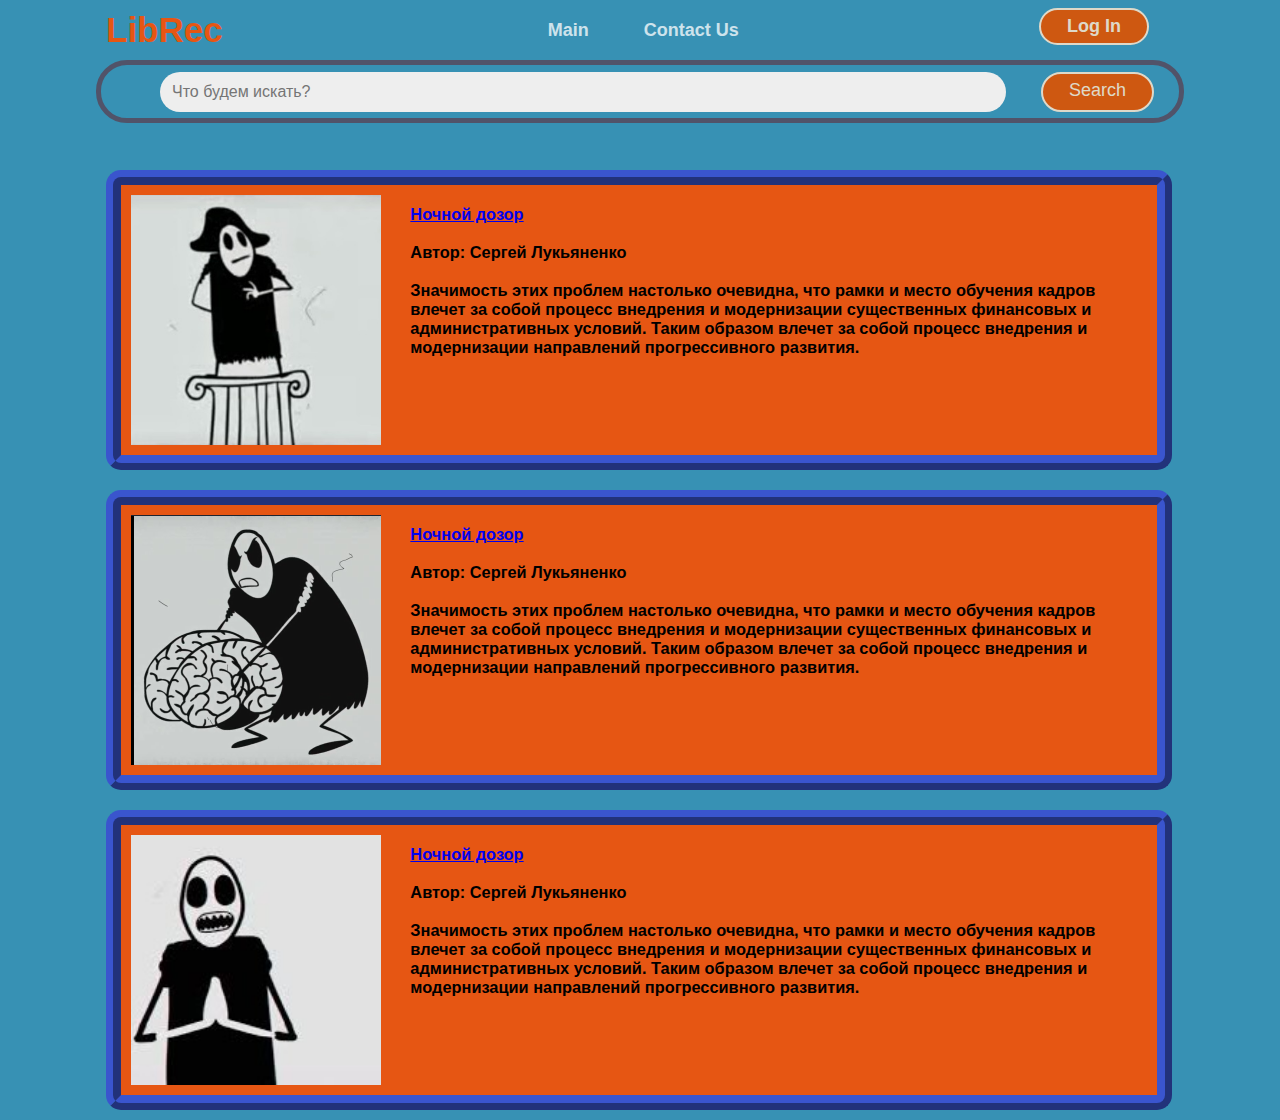
<file: index.html>
<!DOCTYPE html>
<html lang="en">
<head>
    <meta charset="UTF-8">
    <meta http-equiv="X-UA-Compatible" content="IE=edge">
    <meta name="viewport" content="width=device-width, initial-scale=1.0">
    <link rel="preconnect" href="https://fonts.gstatic.com">
    <link href="https://fonts.googleapis.com/css2?family=Montserrat:wght@400;500;600;700&display=swap" rel="stylesheet">
    <link rel="stylesheet" href="main.css">
    <link rel="shortcut icon" href="img/book.png" type="image/png">
    <title>LibRec</title>
</head>
<body>
<!----------------- Header ------------------->
<header class="header">
        <div class="container">
                <div class="header__inner">
                    <div class="header__logo">
                        <b>LibRec</b>
                    </div>
                    <nav class="nav">

                        <div id="Contact_us">
                            <p class="window__add-h">gmail:sobaka@email.com<br>phone:666-666<br>Напишите ваше сообщение</p>
                            <textarea name="review__text" cols="20" rows="4" class="window__add-text" placeholder="Сообщение"></textarea>
                            <div class="window__button__container">
                                <a class="window__link" href=""><button class="window__add-button--cancel">Отменить</button></a>
                                <a class="window__link" href=""><button class="window__add-button">Отправить</button></a>
                            </div>
                        </div>  

                        <a class="nav__link" href="#">Main</a>
                        <a class="nav__link" href="#Contact_us">Contact us</a>
                    </nav>
                    <div class="nav">
                        <a href="#" class="sing_in">Log in</a>
                    </div>
                </div>
                <div class="searcher">
                    <input type="text" size="50" placeholder="Что будем искать?" class="search_bar">
                    <a class="search_button" href="#">Search</a>
                </div>    
        </div>
</header>
<!-----------------Recipe List ------------------->
<div class="container">
       <div class="recipes">
        <!--------------1-------------->
        <div class="recipe_list">
            <div class="book_img">
                <img class="img_cover" src="img/mr-freeman.jpg" alt="edit">
            </div>
            <div class="recipe">
                <h3><a href="file:///home/slav_kut/%D0%A0%D0%B0%D0%B1%D0%BE%D1%87%D0%B8%D0%B9%20%D1%81%D1%82%D0%BE%D0%BB/TUSUR/TUSUR_K2/Semak_2/Prog_methods/Programming%20methods%20and%20technologies/page.html">Ночной дозор</a>
                    <br><br>Автор: Сергей Лукьяненко<br><br>
                        Значимость этих проблем настолько очевидна, что рамки и место обучения кадров влечет за собой
                        процесс внедрения и модернизации существенных финансовых и административных условий.
                        Таким образом влечет за собой процесс внедрения и модернизации направлений прогрессивного развития. </h3>
            </div>
        </div>
        <!--------------2-------------->
        <div class="recipe_list">
            <div class="book_img">
                <img class="img_cover" src="img/freeman.png" alt="edit">
            </div>
            <div class="recipe">
                <h3><a href="file:///home/slav_kut/%D0%A0%D0%B0%D0%B1%D0%BE%D1%87%D0%B8%D0%B9%20%D1%81%D1%82%D0%BE%D0%BB/TUSUR/TUSUR_K2/Semak_2/Prog_methods/Programming%20methods%20and%20technologies/page.html">Ночной дозор</a>
                    <br><br>Автор: Сергей Лукьяненко<br><br>
                            Значимость этих проблем настолько очевидна, что рамки и место обучения кадров влечет за собой
                            процесс внедрения и модернизации существенных финансовых и административных условий.
                            Таким образом влечет за собой процесс внедрения и модернизации направлений прогрессивного развития. </h3>
            </div>
        </div>
            <!--------------3-------------->
        <div class="recipe_list">
            <div class="book_img">
                <img class="img_cover" src="img/freeman_1.jpeg" alt="edit">
            </div>
            <div class="recipe">
                <h3><a href="file:///home/slav_kut/%D0%A0%D0%B0%D0%B1%D0%BE%D1%87%D0%B8%D0%B9%20%D1%81%D1%82%D0%BE%D0%BB/TUSUR/TUSUR_K2/Semak_2/Prog_methods/Programming%20methods%20and%20technologies/page.html">Ночной дозор</a>
                    <br><br>Автор: Сергей Лукьяненко<br><br>
                            Значимость этих проблем настолько очевидна, что рамки и место обучения кадров влечет за собой
                            процесс внедрения и модернизации существенных финансовых и административных условий.
                            Таким образом влечет за собой процесс внедрения и модернизации направлений прогрессивного развития. </h3>
            </div>
    <!--        <div class="recipes_img">
                 <img class="img_item" src="img/edit.svg" alt="edit">
                 <img class="img_item" src="img/heart.png" alt="edit">
            </div>  -->
        </div>    
         <!------------------------------>
    </div>
</div>

  <!----------------- Header ------------------->


</body>
</html>
</file>
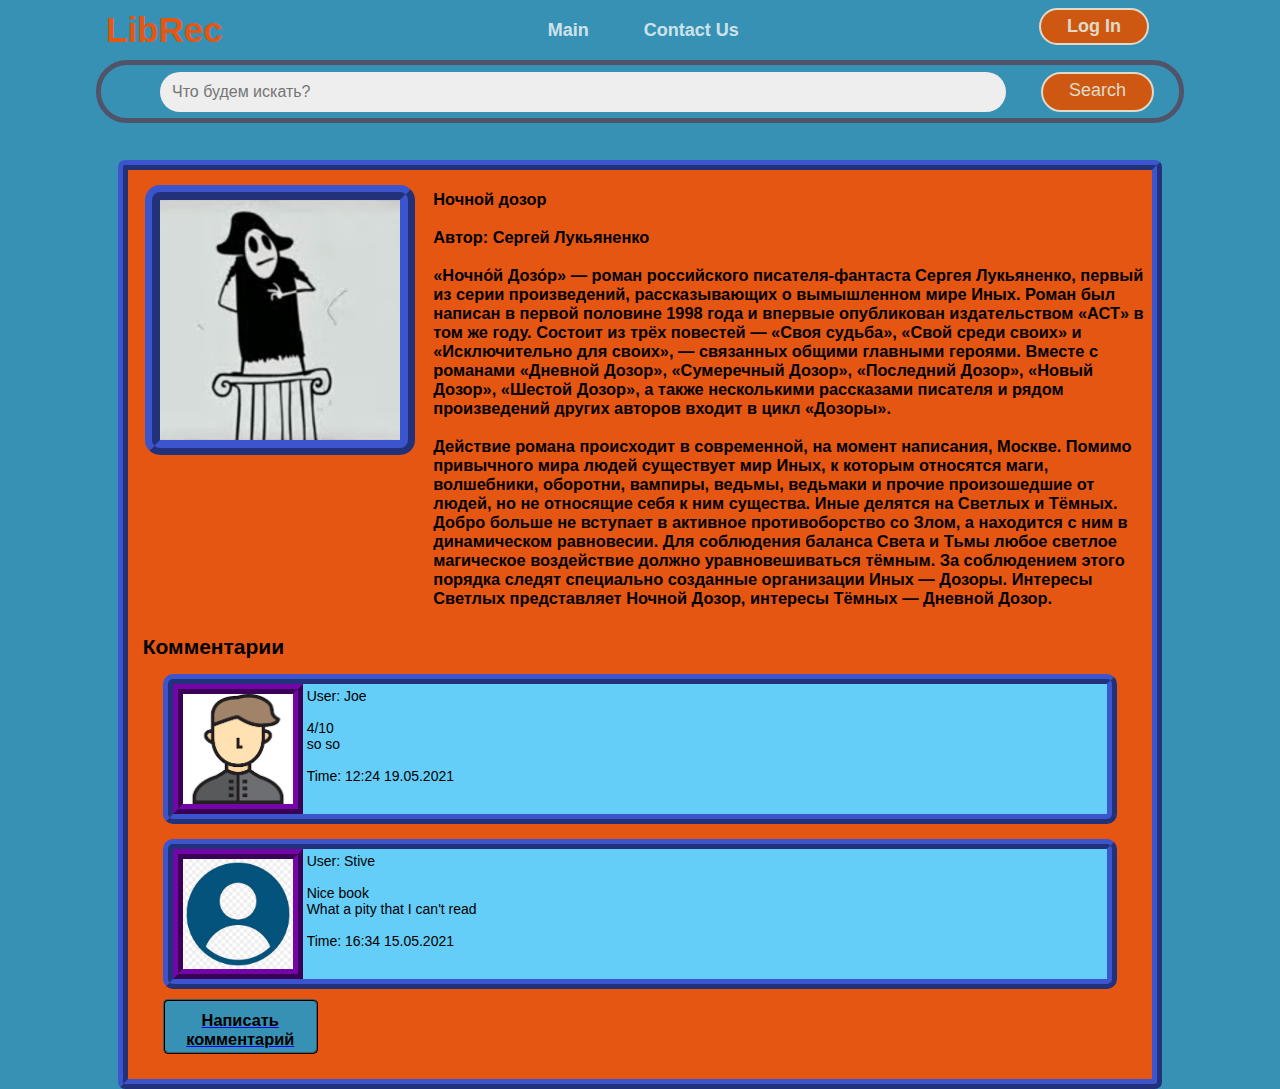
<file: page.html>
<!DOCTYPE html>
<html lang="en">
<head>
    <meta charset="UTF-8">
    <meta http-equiv="X-UA-Compatible" content="IE=edge">
    <meta name="viewport" content="width=device-width, initial-scale=1.0">
    <link rel="preconnect" href="https://fonts.gstatic.com">
    <link href="https://fonts.googleapis.com/css2?family=Montserrat:wght@400;500;600;700&display=swap" rel="stylesheet">
    <link rel="stylesheet" href="main.css">
    <link rel="shortcut icon" href="img/book.png" type="image/png">
    <title>LibRec</title>
</head>
<body>
<!----------------- Header ------------------->
<header class="header">
        <div class="container">
                <div class="header__inner">
                        <div class="header__logo">
                              <b>LibRec</b>
                       </div>
                       <nav class="nav">
                            <div id="Contact_us">
                                <p class="window__add-h">gmail:sobaka@email.com<br>phone:666-666<br>Напишите ваше сообщение</p>
                                <textarea name="review__text" cols="20" rows="4" class="window__add-text" placeholder="Сообщение"></textarea>
                                <div class="window__button__container">
                                    <a class="window__link" href=""><button class="window__add-button--cancel">Отменить</button></a>
                                    <a class="window__link" href=""><button class="window__add-button">Отправить</button></a>
                                </div>
                            </div>  

                            <a class="nav__link" href="file:///home/slav_kut/%D0%A0%D0%B0%D0%B1%D0%BE%D1%87%D0%B8%D0%B9%20%D1%81%D1%82%D0%BE%D0%BB/TUSUR/TUSUR_K2/Semak_2/Prog_methods/Programming%20methods%20and%20technologies/index.html">Main</a>
                        <!--   <a class="nav__link" href="#Features">Features</a>  -->
                            <a class="nav__link" href="#Contact_us">Contact us</a>
                        </nav>
                       <div class="nav">
                             <a href="#" class="sing_in">Log in</a>
                        </div>
                </div>
                <div class="searcher">
                    <input type="text" size="50" placeholder="Что будем искать?" class="search_bar">
                    <a class="search_button" href="#">Search</a>
                </div>       
        </div>
</header>


<div class="container">
    <div class="border">
        <div class="book_block">
            <div class="cover">
                <img class="cover_imege" src="img/mr-freeman.jpg" alt="edit">
            </div>
            <div class="book_description">
                <h3>Ночной дозор<br><br>Автор: Сергей Лукьяненко<br><br>
                    «Ночно́й Дозо́р» — роман российского писателя-фантаста Сергея Лукьяненко, первый из серии произведений, рассказывающих о вымышленном мире Иных. Роман был написан в первой половине 1998 года и впервые опубликован издательством «АСТ» в том же году. Состоит из трёх повестей — «Своя судьба», «Свой среди своих» и «Исключительно для своих», — связанных общими главными героями. Вместе с романами «Дневной Дозор», «Сумеречный Дозор», «Последний Дозор», «Новый Дозор», «Шестой Дозор», а также несколькими рассказами писателя и рядом произведений других авторов входит в цикл «Дозоры».
                    <br><br>Действие романа происходит в современной, на момент написания, Москве. Помимо привычного мира людей существует мир Иных, к которым относятся маги, волшебники, оборотни, вампиры, ведьмы, ведьмаки и прочие произошедшие от людей, но не относящие себя к ним существа. Иные делятся на Светлых и Тёмных. Добро больше не вступает в активное противоборство со Злом, а находится с ним в динамическом равновесии. Для соблюдения баланса Света и Тьмы любое светлое магическое воздействие должно уравновешиваться тёмным. За соблюдением этого порядка следят специально созданные организации Иных — Дозоры. Интересы Светлых представляет Ночной Дозор, интересы Тёмных — Дневной Дозор.<br><br></h3>
            </div>
        </div>
        <div class="comment_block">
            <h2>Комментарии</h2>
            <!------------Comment_2---------->
            <div class="comment">
                <img class="avatar" src="img/user.png" alt="edit">
                <div class="comment_zone">
                    User: Joe<br><br>4/10<br>so so<br><br> Time: 12:24 19.05.2021
                </div>
            </div>
            <!------------Comment_2---------->
            <div class="comment">
                <img class="avatar" src="img/user.jpg" alt="edit">
                <div class="comment_zone">
                    User: Stive<br><br>Nice book<br>What a pity that I can't read<br><br> Time: 16:34 15.05.2021
                </div>
            </div>

            <div id="window__add">
                <p class="window__add-h">Напишите ваш комментарий</p>
                <textarea name="review__text" cols="20" rows="4" class="window__add-text" placeholder="Комментарий"></textarea>
                <div class="window__button__container">
                    <a class="window__link" href="#"><button class="window__add-button--cancel">Отменить</button></a>
                    <a class="window__link" href="#"><button class="window__add-button">Опубликовать</button></a>
                </div>
            </div>

            <a href="#window__add" title="Добавить">
                <div class="topbutton">
                    <h3>Написать комментарий</h3>
                </div>
            </a>  
        </div>
    </div>
</div>
</file>
<file: main.css>
body {
    font-family: 'Raleway', sans-serif;
    font-size: 14px;
    color: #6c7279;
    background-color: #3791b4;
    -webkit-font-smoothing: antialiased;

    margin: 0;
}

* ,
*:before,
*:after{
    box-sizing: border-box; /*ficsated size from margin*/
}

h1, h2, h3, h4, h5, h6 { /*V nih est' vstroeniy otstup mi ego ubiraem*/
    margin: 0;
}

p {
    margin: 0 0 15px;
}


/* Container
======================== */

.container {
    width: 1200px;
    max-width:  85%;
    margin: 0 auto;
}

/*  Searcher
====================*/

.searcher{
    width: 100%;
    height: 63px;
    background-color:#3791b4;
    border: 5px solid #515369;
    border-radius: 31px;
    display: flex;
    flex-direction: row;
}

.search_bar{
    width: 80%;
    height: 40px;
    border: none;
    background-color: #EEEEEE;
    margin-left: 59px;
    margin-top: 7px;
    padding-left: 12px;
    border-radius: 20px;
    font-size: 16px;
}

.search_button{
    margin-left: 35px;
    margin-right: 25px;
    color: #F1E1CC;
    text-decoration: none;
    opacity: 0.9;
    height: 40px;
    margin-top: 7px;
    transition: opacity .2s linear;
    transition: background .2s linear;
    background-color: rgb(223, 82, 0);

    display: block;
    border: 2px solid #F1E1CC;
    padding: 6px 26px;
    border-radius: 30px;
    font-size: 18px;
}
.search_button:hover {
    background-color: #2199c6;
    opacity: 1;
}

/* Header
========================*/
.header {
    position: fixed; /*Up all*/
    margin-top: 0;

    top: 0;
    left: 0;
    z-index: 1;

    width: 100%;
    height: 126px;
    display: flex;
    flex-direction: column;
    background-color:#3791b4;
}

.header__inner {
    display: flex;
    max-height: 63px;
    justify-content: space-between;
    align-items: center;
    padding: 10px ;
    width: 100%;
}

.nav {
    display: block;
    font-size: 18px;
    font-weight: 700;
    text-transform: capitalize;
}

.nav__link {
    margin-left: 50px;
    color: #fff;
    text-decoration: none;
    opacity: 0.75;

    transition: opacity .2s linear;
    transition: border .2s linear;
}
.nav__link:hover {
    opacity: 1;
    border-bottom: 1px solid #fff;
}
.header__logo {
    font-size: 35px;
    color: #e65613;
    
}
.sing_in {
    margin-top: -7px;
    font-size: 16px;;
    margin-left: 25px;
    margin-right: 25px;
    color: #F1E1CC;
    text-decoration: none;
    opacity: 0.9;

    transition: opacity .2s linear;
    transition: background .2s linear;
    background-color: rgb(223, 82, 0);

    display: block;
    border: 2px solid #F1E1CC;
    padding: 6px 26px;
    border-radius: 30px;
    font-size: 18px;
}
.sing_in:hover {
    background-color: #2199c6;
    opacity: 1;
}

/* Recipe List
========================*/
.recipes {
    margin-top: 160px;
    display: flex;
    color: #000;
    flex-wrap: wrap;
}
.recipe_list {
    display: flex;
    justify-content: space-between;
    width: 98%;
    margin-right: 100px;
    height: 300px;
    background-color: #e65613;
    position: relative;
    overflow: hidden;
    margin: 10px;
    border: 15px ridge rgb(58, 85, 206);
    border-radius: 15px;
}
.recipe {
    padding: 20px;
    width: 85%;
}

.book_img {
    width: 300px;
    padding-top: 1%;
    margin-left: 10px;
}

.img_cover{
    padding-top: 0px;
    width: 250px;
    height: 250px;
}

.recipes_img {
    height: 100%;
    width: 50px;
    display: flex;
    flex-direction: column;
    justify-content:space-evenly;
}

.img_item {
    width: 30px;
    padding-top: 50%;
}

.recipe_name {
    margin: 20px 5px;
    writing-mode: vertical-rl;
    justify-content: center;
}

/*BookPage
========================*/
.border{
    width: 96%;
    margin-left: 2%;
    border: 10px ridge rgb(58, 85, 206);
    border-radius: 7px;
    margin-top: 160px;
}

.book_block{
    height: 450px;
    width: 100%;
    max-height: 500px;
    background-color: #e65613;
    display: flex;
    justify-content: space-around;
    overflow: hidden;
}

.comment_block{
    height: auto;
    width: 100%;
    background-color: #e65613;
    padding: 15px;
    color: rgb(0, 0, 0);
    position: relative;
}

.comment{
    width: 96%;
    height: 150px;
    background-color: #64cef8;
    margin-left: 2%;
    margin-top: 15px;
    border: 10px ridge rgb(58, 85, 206);
    border-radius: 10px;
    display: flex;
    justify-content: left;
}

.comment_zone{
    height: 100%;
    width: 100%;
    margin: 4px;
}

.avatar{
    width: auto;
    height: 100%;
    border: 10px ridge #7405a8;
}

.cover{
    width: 300px;
    height: 300px;
}

.book_description{
    width: 70%;
    height: 95%;
    margin-top: 2%;
    color: #000;
    overflow: auto;
}

.cover_imege{
    margin-top: 5%;
    margin-left: 5%;
    width: 90%;
    height: 90%;
    border: 15px ridge rgb(58, 85, 206);
    border-radius: 15px;
}

/* Recipe List__
========================*/
.window__link{
    width: 40px;
    margin-right: 10px;
}

.topbutton {
    width: 155px;
    height: 55px;
    border:none;
    text-decoration: none;
    background:#3791b4;
    text-align:center;
    cursor:pointer;
    border-radius: 5px;
    padding-top: 10px;
    margin: 10px;
    margin-left: 20px;
    color: #000;
    border: 2px ridge rgb(0, 0, 0);
}
.topbutton:hover {background:#5946fc;}

.button__add{
    padding: 16px;
}




#Contact_us {
    width: 550px;
    height: 300px;
    text-align: left;
    border: none;
    background-color: #FFF;
    display: none;
    position: fixed;
    top: 0;
    right: 0;
    bottom: 0;
    left: 0;
    margin: auto;
    box-shadow: 0 0 0 9999px rgba(0,0,0, 0.3);
    border-radius: 10px;
}
  #Contact_us:target {display: block;}
  .Contact_us-h{
    font-family: 'Montserrat', sans-serif;
    font-weight: 500;
    font-size: 15;
    color: #000;
    margin-left: 59px;
    margin-top: 26px;
  }






#window__add {
    width: 550px;
    height: 266px;
    text-align: left;
    border: none;
    background-color: #FFF;
    display: none;
    position: fixed;
    top: 0;
    right: 0;
    bottom: 0;
    left: 0;
    margin: auto;
    box-shadow: 0 0 0 9999px rgba(0,0,0, 0.3);
    border-radius: 10px;
}
  #window__add:target {display: block;}
  .window__add-h{
    font-family: 'Montserrat', sans-serif;
    font-weight: 500;
    font-size: 15;
    color: #000;
    margin-left: 59px;
    margin-top: 26px;
  }
.window__add-name{
    width: 191px;
    height: 26px;
    border: none;
    background-color: #EEEEEE;
    margin-left: 59px;
    margin-top: 10px;
    padding-left: 12px;
}
.window__add-name::placeholder{
    color: #C1C1C1;
    font-size: 11px;
    font-family: 'Montserrat', sans-serif;
    font-weight: 500;
}

.window__add-text{
    width: 419px;
    height: 94px;
    border: none;
    background-color: #EEEEEE;
    margin-left: 59px;
    margin-top: 10px;
    padding-left: 12px;
    padding-top: 7px;
    resize: none;

}
.window__add-text::placeholder{
    color: #C1C1C1;
    font-size: 11px;
    font-family: 'Montserrat', sans-serif;
    font-weight: 500;
}
.window__button__container{
    width: 375px;
    margin: 0px;
    display: flex;
    justify-content: flex-end;
}
.window__link{
    margin-left: 100px;
}
.window__add-button{
    border: none;
    width: 140px;
    height: 31px;
    margin-top: 10px;
    background-color: #3791b4;
    margin-left: 0px;
    color: #FFF;
    font-family: 'Montserrat', sans-serif;
    font-size: 12px;
    font-weight: 400;
    border-radius: 8px;
}
.window__add-button--cancel{
    border: none;
    width: 140px;
    height: 31px;
    margin-top: 10px;
    background-color: #e65613;
    margin-left: 0px;
    color: rgb(255, 255, 255);
    font-family: 'Montserrat', sans-serif;
    font-size: 12px;
    font-weight: 400;
    border-radius: 8px;
}
.window__add-button:hover {background:#829DFF;}

.window__add-button--cancel:hover {background:#d61c1c;}



/* The container <div> - needed to position the dropdown content */
.dropdown {
    position: relative;
    display: inline-block;
}

/* Dropdown Content (Hidden by Default) */
.dropdown-content {
    display: none;
    position: absolute;
    background-color: #f1f1f1;
    min-width: 160px;
    box-shadow: 0px 8px 16px 0px rgba(0,0,0,0.2);
    z-index: 1;
}
#drop__second{
    margin-left: 98px;
}

/* Links inside the dropdown */
.dropdown-content a {
    color: black;
    font-size: 14px;
    font-weight: 400px;
    padding: 12px 16px;
    text-decoration: none;
    display: block;
}

/* Change color of dropdown links on hover */
.dropdown-content a:hover {background-color: #ddd;}

/* Show the dropdown menu on hover */
.dropdown:hover .dropdown-content {display: block;}

/* Change the background color of the dropdown button when the dropdown content is shown */
.dropdown:hover .dropbtn {background-color: #829DFF;}
</file>
